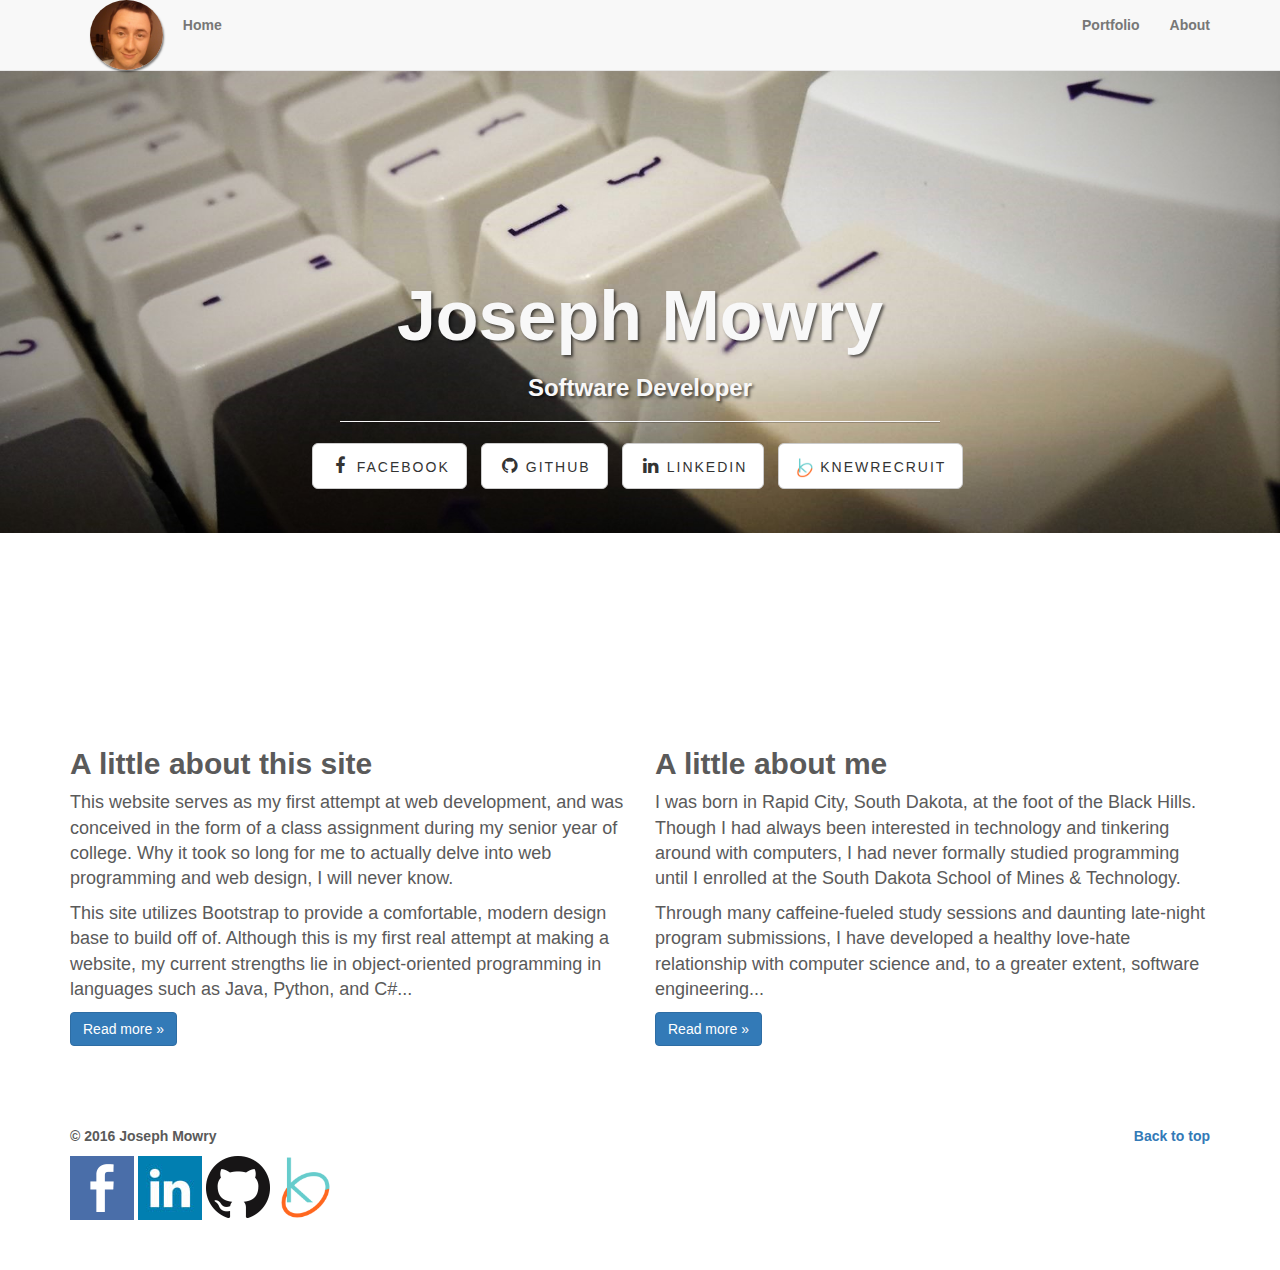
<file: main/index.html>
<!DOCTYPE html>
<html lang="en">
  <head>
    <meta charset="utf-8">
    <meta http-equiv="X-UA-Compatible" content="IE=edge">
    <meta name="viewport" content="width=device-width, initial-scale=1">

    <meta name="description" content="">
    <meta name="author" content="">
    <link rel="icon" href="/favicon.ico">

    <title>Joseph Mowry</title>

    <!-- Bootstrap core CSS (for basic modern design elements) -->
    <link href="bootstrap/css/bootstrap.min.css" rel="stylesheet">
	<!-- Font Awesome core CSS (for cool icons) -->
    <link href="bootstrap/css/font-awesome.css" rel="stylesheet">

    <!-- Custom styles for this template -->
    <link href="customcss/landing-page.css" rel="stylesheet">

  </head>

  <body>
        <!-- Navigation -->
    <nav class="navbar navbar-default navbar-fixed-top topnav" role="navigation">
        <div class="container topnav">
            <!-- Brand and toggle get grouped for better mobile display -->
            <div class="navbar-header">
				<img src="./img/headshot.jpg" class="profile-picture logo">

                <button type="button" class="navbar-toggle" data-toggle="collapse" data-target="#bs-example-navbar-collapse-1">
                    <span class="sr-only">Toggle navigation</span>
                    <span class="icon-bar"></span>
                    <span class="icon-bar"></span>
                    <span class="icon-bar"></span>
                </button>
                <a class="navbar-brand topnav" href="index.html">Home</a>
            </div>
            <!-- Collect the nav links, forms, and other content for toggling -->
            <div class="collapse navbar-collapse" id="bs-example-navbar-collapse-1">
                <ul class="nav navbar-nav navbar-right">
                    <li>
                        <a href="portfolio.html">Portfolio</a>
                    </li>
                    <li>
                        <a href="about.html">About</a>
                    </li>
                </ul>
            </div>
            <!-- /.navbar-collapse -->
        </div>
        <!-- /.container -->
    </nav>

    <div class="intro-header">
        <div class="container">

            <div class="row">
                <div class="col-lg-12">
                    <div class="intro-message">
                        <h1>Joseph Mowry</h1>
                        <h3>Software Developer</h3>
                        <hr class="intro-divider">
                        <ul class="list-inline intro-social-buttons">
                            <li>
                                <a href="https://facebook.com/joe.mowry.9" target="_blank" class="btn btn-default btn-lg"><i class="fa fa-facebook fa-fw"></i> <span class="network-name">Facebook</span></a>
                            </li>
                            <li>
                                <a href="https://github.com/jmowry" target="_blank" class="btn btn-default btn-lg"><i class="fa fa-github fa-fw"></i> <span class="network-name">GitHub</span></a>
                            </li>
                            <li>
                                <a href="https://www.linkedin.com/in/joseph-mowry-254011ba" target="_blank" class="btn btn-default btn-lg"><i class="fa fa-linkedin fa-fw"></i> <span class="network-name">LinkedIn</span></a>
                            </li>
                                                        <li>
                                <a href="https://beta.knewrecruit.com/s/jmowry" target="_blank" class="btn btn-default btn-lg"><img src="./img/noback.png" height="20" width="20"></i> <span class="network-name">KnewRecruit</span></a>
                            </li>
                        </ul>
                    </div>
                </div>
            </div>
        </div>
    </div>
    <!-- /.container -->

    <div class="container">
    	<div class="row">

    		<div class="col-lg-6 lead">
    			<h2>A little about this site</h2>
    			<p>This website serves as my first attempt at web development, and was conceived in the form of a class assignment during my senior year of college. Why it took so long for me to actually delve into web programming and web design, I will never know. </p>

    			<p>This site utilizes Bootstrap to provide a comfortable, modern design base to build off of. Although this is my first real attempt at making a website, my current strengths lie in object-oriented programming in languages such as Java, Python, and C#...</p>
    			<p><a class="btn btn-primary" href="portfolio.html" role="button">Read more &raquo;</a></p>
    		</div>

    		<div class="col-lg-6 lead">
    			<h2>A little about me</h2>
    			<p>I was born in Rapid City, South Dakota, at the foot of the Black Hills. Though I had always been interested in technology and tinkering around with computers, I had never formally studied programming until I enrolled at the South Dakota School of Mines & Technology. 

    			<p>Through many caffeine-fueled study sessions and daunting late-night program submissions, I have developed a healthy love-hate relationship with computer science and, to a greater extent, software engineering...</p>

    			<p><a class="btn btn-primary" href="about.html" role="button">Read more &raquo;</a></p>
    		</div>

    	</div>


      <!-- FOOTER -->
      <footer>
        <p class="pull-right"><a href="#">Back to top</a></p>
        <p>&copy; 2016 Joseph Mowry </p>
        <a href="https://www.facebook.com/joe.mowry.9" target="_blank"><img src="./img/facebook-icon64.png"></a>
        <a href="https://www.linkedin.com/in/joseph-mowry-254011ba" target="_blank"><img src="./img/linkedin-icon64.jpg"></a>
        <a href="https://github.com/jmowry" target="_blank"><img src="./img/github-icon64.png"></a>
        <a href="https://beta.knewrecruit.com/s/jmowry" target="_blank"><img src="./img/knewrecruitbeta-icon200.png" height="64" width="64"></a>
      </footer>
    </div>



    <!-- Bootstrap core JavaScript
    ================================================== -->
    <!-- Placed at the end of the document so the pages load faster -->
    <script src="https://ajax.googleapis.com/ajax/libs/jquery/1.12.1/jquery.min.js"></script>
    <script>window.jQuery || document.write('<script src="assets/js/vendor/jquery.min.js"><\/script>')</script>
    <script src="bootstrap/js/bootstrap.min.js"></script>
  </body>
</html>
</file>
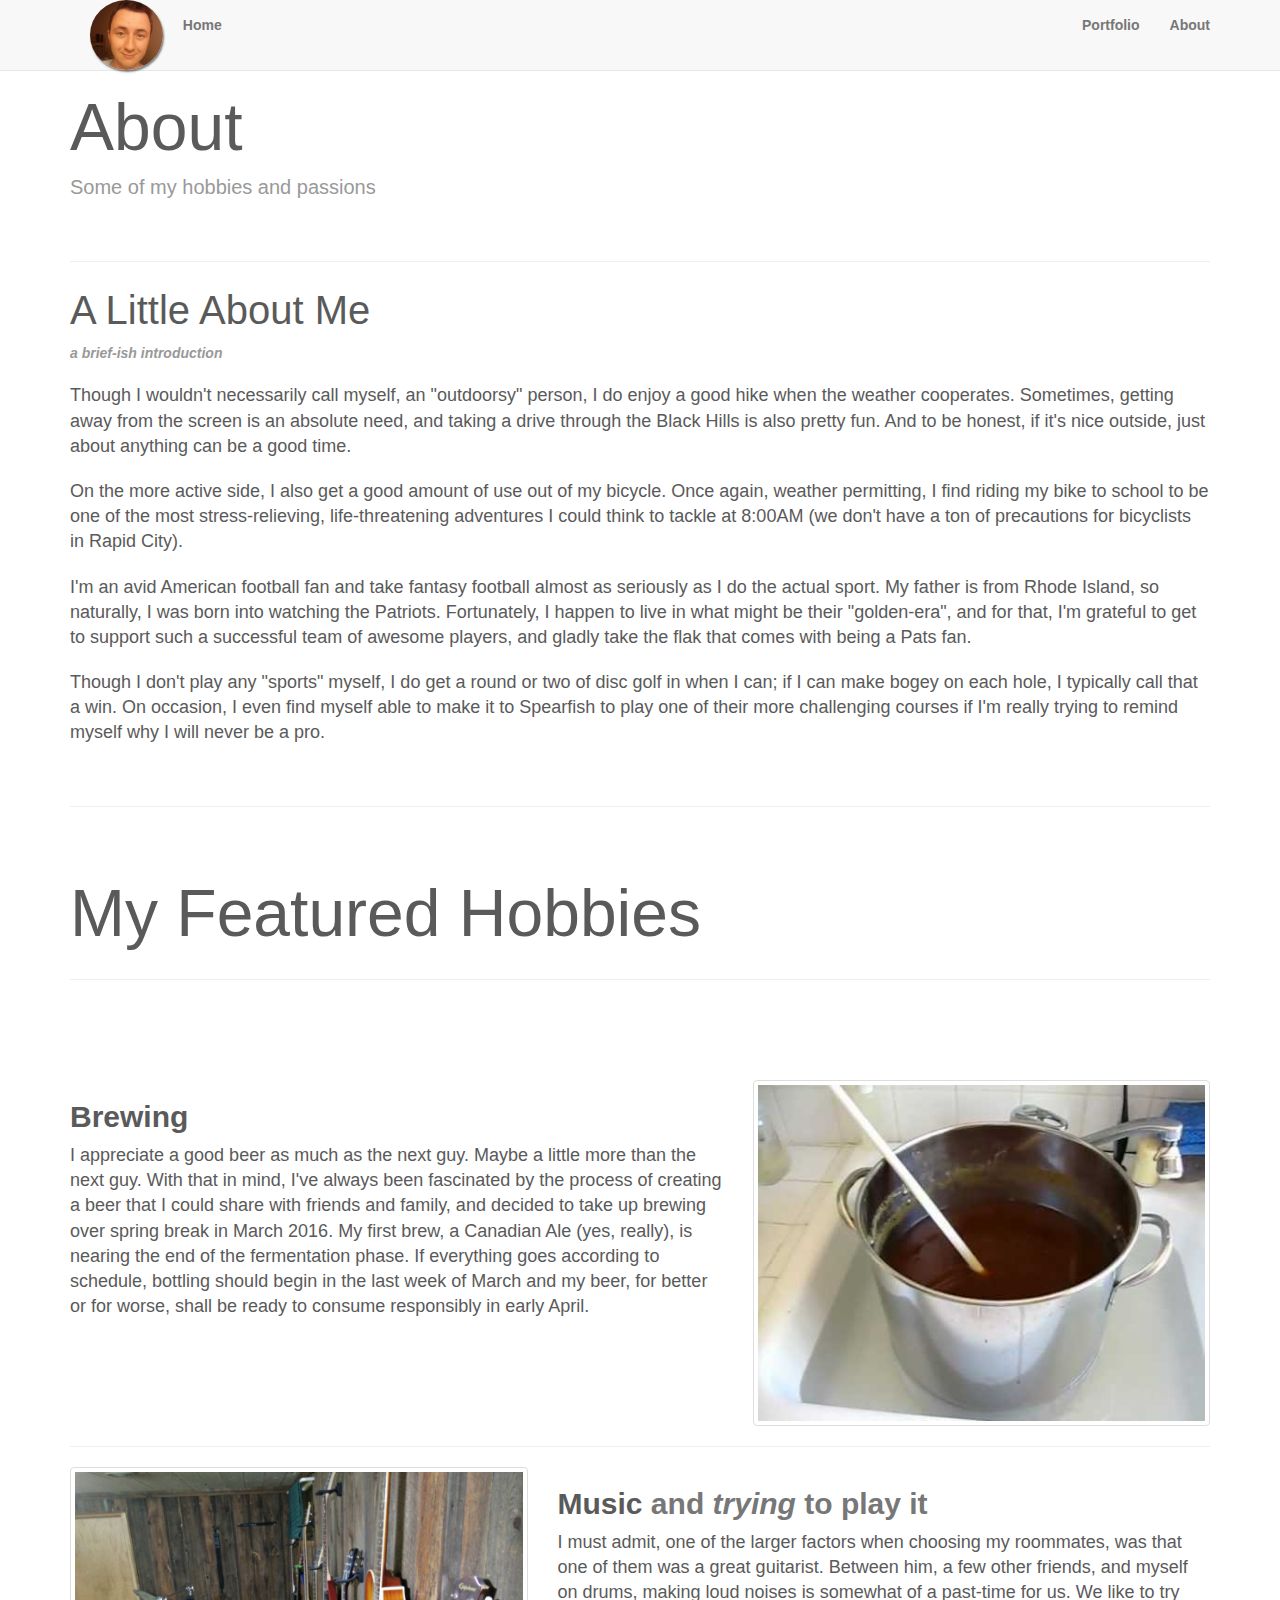
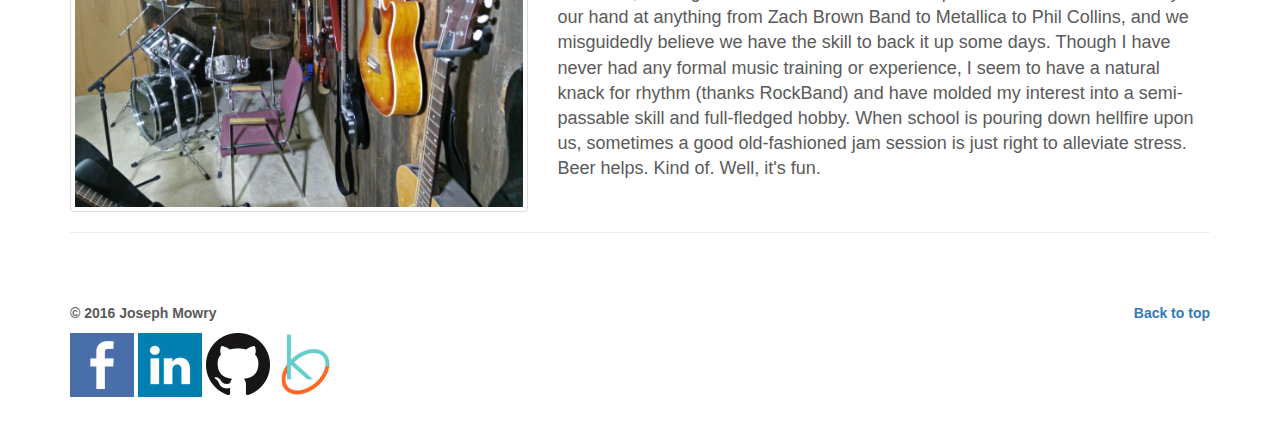
<file: main/about.html>
<!DOCTYPE html>
<html lang="en">
  <head>
    <meta charset="utf-8">
    <meta name="viewport" content="width=device-width, initial-scale=1">
    <!-- The above 3 meta tags *must* come first in the head; any other head content must come *after* these tags -->
    <meta name="description" content="">
    <meta name="author" content="">
    <link rel="icon" href="/favicon.ico">


    <title>Joseph Mowry</title>

    <!-- Bootstrap core CSS (for basic modern design elements) -->
    <link href="bootstrap/css/bootstrap.min.css" rel="stylesheet">
    <!-- Font Awesome core CSS (for cool icons) -->
    <link href="bootstrap/css/font-awesome.css" rel="stylesheet">

    <!-- Custom styles for this template -->
    <link href="customcss/landing-page.css" rel="stylesheet">

  </head>

<!-- NAVBAR
================================================== -->
  <body>
        <!-- Navigation -->
    <nav class="navbar navbar-default navbar-fixed-top topnav" role="navigation">
        <div class="container topnav">
            <!-- Brand and toggle get grouped for better mobile display -->
            <div class="navbar-header">
        <img src="./img/headshot.jpg" class="profile-picture logo">

                <button type="button" class="navbar-toggle" data-toggle="collapse" data-target="#bs-example-navbar-collapse-1">
                    <span class="sr-only">Toggle navigation</span>
                    <span class="icon-bar"></span>
                    <span class="icon-bar"></span>
                    <span class="icon-bar"></span>
                </button>
                <a class="navbar-brand topnav" href="index.html">Home</a>
            </div>
            <!-- Collect the nav links, forms, and other content for toggling -->
            <div class="collapse navbar-collapse" id="bs-example-navbar-collapse-1">
                <ul class="nav navbar-nav navbar-right">
                    <li>
                        <a href="portfolio.html">Portfolio</a>
                    </li>
                    <li>
                        <a href="about.html">About</a>
                    </li>
                </ul>
            </div>
            <!-- /.navbar-collapse -->
        </div>
        <!-- /.container -->
    </nav>

      <!-- START THE FEATURETTES -->

    <!-- Marketing messaging and featurettes
    ================================================== -->
    <!-- Wrap the rest of the page in another container to center all the content. -->

    <div class="container marketing">
      <hr class="featurette-divider">

      <div class="blog-post">
        <div class="blog-header">
          <h1 class="lead blog-title">About</h1>
          <p class="lead blog-description">Some of my hobbies and passions</p>
        </div>

        <hr class="featurette-divider">

        <p class="lead blog-post-title">A Little About Me</p>
            <p class="blog-post-meta"><em>a brief-ish introduction</em> </p>

          <p class="lead">Though I wouldn't necessarily call myself, an "outdoorsy" person, I do enjoy a good hike when the weather cooperates. Sometimes, getting away from the screen is an absolute need, and taking a drive through the Black Hills is also pretty fun. And to be honest, if it's nice outside, just about anything can be a good time. </p>

          <p class="lead">On the more active side, I also get a good amount of use out of my bicycle. Once again, weather permitting, I find riding my bike to school to be one of the most stress-relieving, life-threatening adventures I could think to tackle at 8:00AM (we don't have a ton of precautions for bicyclists in Rapid City).</p>

          <p class="lead">I'm an avid American football fan and take fantasy football almost as seriously as I do the actual sport. My father is from Rhode Island, so naturally, I was born into watching the Patriots. Fortunately, I happen to live in what might be their "golden-era", and for that, I'm grateful to get to support such a successful team of awesome players, and gladly take the flak that comes with being a Pats fan.</p>

          <p class="lead"> Though I don't play any "sports" myself, I do get a round or two of disc golf in when I can; if I can make bogey on each hole, I typically call that a win. On occasion, I even find myself able to make it to Spearfish to play one of their more challenging courses if I'm really trying to remind myself why I will never be a pro.</p>
      </div>

      <div class="blog-post">
        <!-- For a little bit of padding/division -->
        <hr class="featurette-divider">

        <div class="blog-header">
          <h1 class="lead blog-title">My Featured Hobbies</h1>
          <hr>
        </div>
      </div>

    <!-- featurettes -->
      <!-- Beer -->
      <div class="row featurette">
        <div class="col-md-7">
          <h2 class="featurette-heading">Brewing </h2>
          <p class="lead"> I appreciate a good beer as much as the next guy. Maybe a little more than the next guy. With that in mind, I've always been fascinated by the process of creating a beer that I could share with friends and family, and decided to take up brewing over spring break in March 2016. My first brew, a Canadian Ale (yes, really), is nearing the end of the fermentation phase. If everything goes according to schedule, bottling should begin in the last week of March and my beer, for better or for worse, shall be ready to consume responsibly in early April. </p>

        </div>
        <div class="col-md-5">
          <img class="featurette-image img-responsive center-block img-thumbnail" src="./img/beer.jpg" alt="Crowd Control">
        </div>
      </div>

      <hr class="featurette-divider">

      <!-- Music -->
      <div class="row featurette">
        <div class="col-md-7 col-md-push-5">
          <h2 class="featurette-heading">Music<span class="text-muted"> and <em>trying</em> to play it</span></h2>
          <p class="lead">I must admit, one of the larger factors when choosing my roommates, was that one of them was a great guitarist. Between him, a few other friends, and myself on drums, making loud noises is somewhat of a past-time for us. We like to try our hand at anything from Zach Brown Band to Metallica to Phil Collins, and we misguidedly believe we have the skill to back it up some days. Though I have never had any formal music training or experience, I seem to have a natural knack for rhythm (thanks RockBand) and have molded my interest into a semi-passable skill and full-fledged hobby. When school is pouring down hellfire upon us, sometimes a good old-fashioned jam session is just right to alleviate stress. Beer helps. Kind of. Well, it's fun.</p>

        </div>
        <div class="col-md-5 col-md-pull-7">
          <img class="featurette-image img-responsive center-block img-thumbnail" src="./img/musicas.jpg" alt="Weather App for GUI">
        </div>
      </div>

      <hr class="featurette-divider">

      <!-- FOOTER -->
      <footer>
        <p class="pull-right"><a href="#">Back to top</a></p>
        <p>&copy; 2016 Joseph Mowry </p>
        <a href="https://www.facebook.com/joe.mowry.9" target="_blank"><img src="./img/facebook-icon64.png"></a>
        <a href="https://www.linkedin.com/in/joseph-mowry-254011ba" target="_blank"><img src="./img/linkedin-icon64.jpg"></a>
        <a href="https://github.com/jmowry" target="_blank"><img src="./img/github-icon64.png"></a>
        <a href="https://beta.knewrecruit.com/s/jmowry" target="_blank"><img src="./img/knewrecruitbeta-icon200.png" height="64" width="64"></a>
      </footer>

    </div><!-- /.container -->
          <!-- STARTER TEMPLATE/MODAL (PDF)
================================================== -->

        </div>

      </div>

    </div>  
      </div>
    </div>


      <script src="https://ajax.googleapis.com/ajax/libs/jquery/1.12.1/jquery.min.js"></script>
        <script src="bootstrap/js/bootstrap.min.js"></script>

  </body>
</html>
</file>
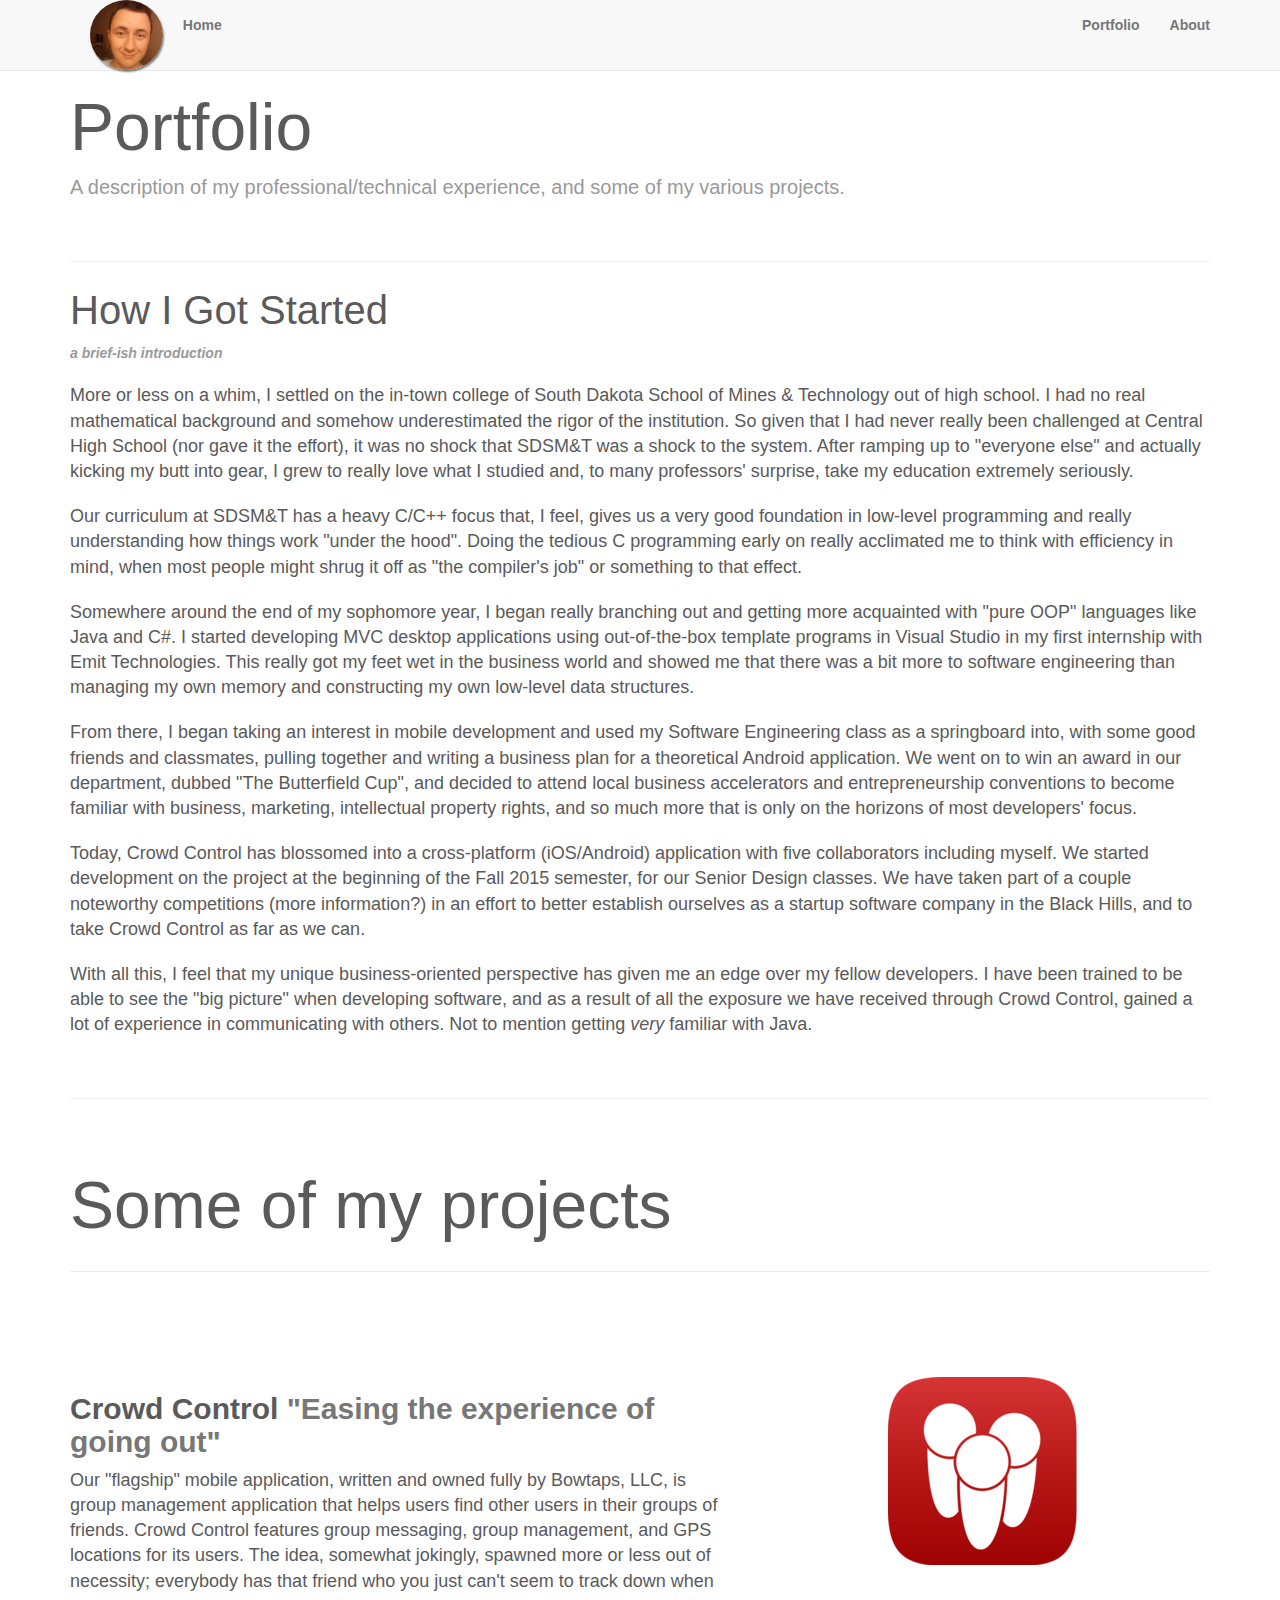
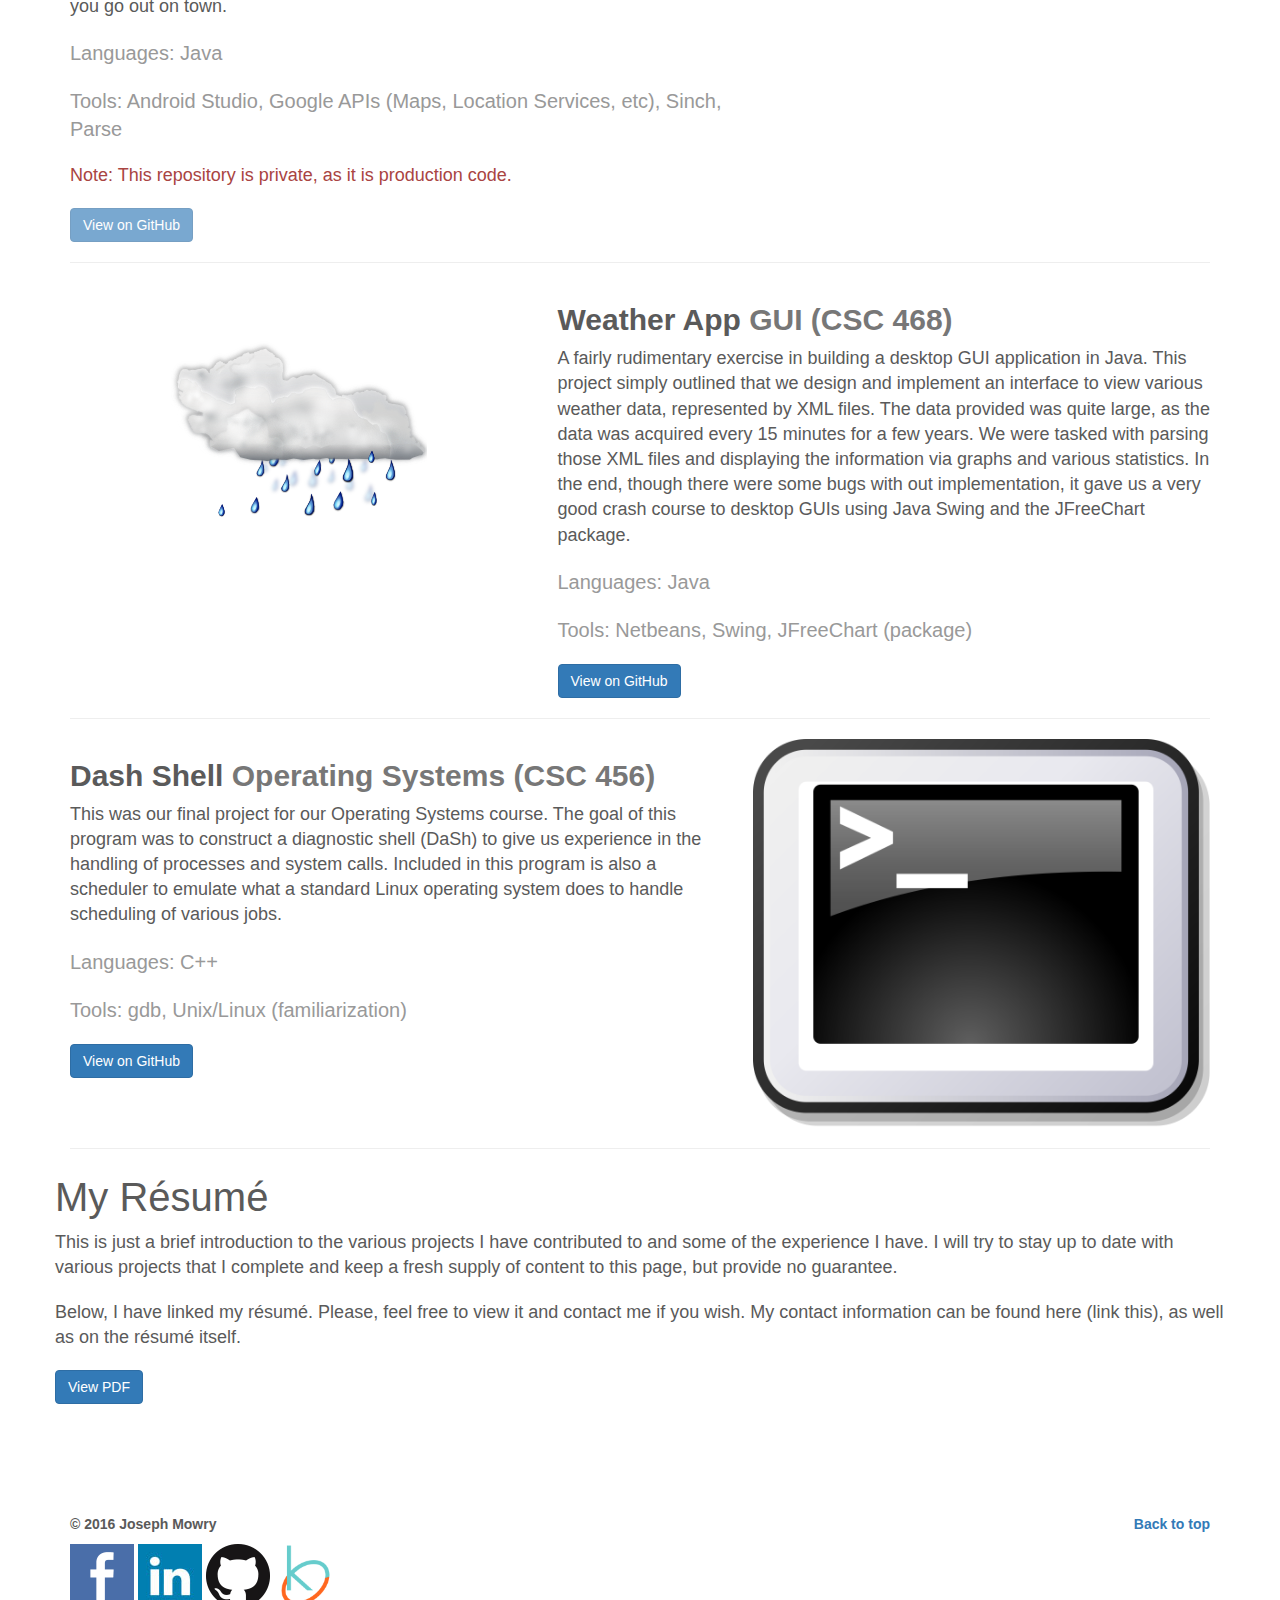
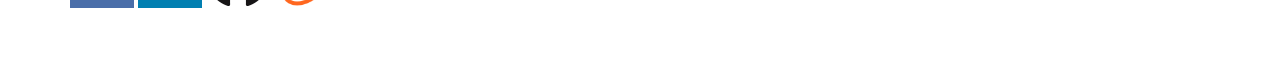
<file: main/portfolio.html>
<!DOCTYPE html>
<html lang="en">
  <head>
    <meta charset="utf-8">
    <meta name="viewport" content="width=device-width, initial-scale=1">
    <!-- The above 3 meta tags *must* come first in the head; any other head content must come *after* these tags -->
    <meta name="description" content="">
    <meta name="author" content="">
    <link rel="icon" href="/favicon.ico">


    <title>Joseph Mowry</title>

    <!-- Bootstrap core CSS (for basic modern design elements) -->
    <link href="bootstrap/css/bootstrap.min.css" rel="stylesheet">
  <!-- Font Awesome core CSS (for cool icons) -->
    <link href="bootstrap/css/font-awesome.css" rel="stylesheet">

    <!-- Custom styles for this template -->
    <link href="customcss/landing-page.css" rel="stylesheet">

  </head>

<!-- NAVBAR
================================================== -->
  <body>
        <!-- Navigation -->
    <nav class="navbar navbar-default navbar-fixed-top topnav" role="navigation">
        <div class="container topnav">
            <!-- Brand and toggle get grouped for better mobile display -->
            <div class="navbar-header">
        <img src="./img/headshot.jpg" class="profile-picture logo">

                <button type="button" class="navbar-toggle" data-toggle="collapse" data-target="#bs-example-navbar-collapse-1">
                    <span class="sr-only">Toggle navigation</span>
                    <span class="icon-bar"></span>
                    <span class="icon-bar"></span>
                    <span class="icon-bar"></span>
                </button>
                <a class="navbar-brand topnav" href="index.html">Home</a>
            </div>
            <!-- Collect the nav links, forms, and other content for toggling -->
            <div class="collapse navbar-collapse" id="bs-example-navbar-collapse-1">
                <ul class="nav navbar-nav navbar-right">
                    <li>
                        <a href="portfolio.html">Portfolio</a>
                    </li>
                    <li>
                        <a href="about.html">About</a>
                    </li>
                </ul>
            </div>
            <!-- /.navbar-collapse -->
        </div>
        <!-- /.container -->
    </nav>

      <!-- START THE FEATURETTES -->

    <!-- Marketing messaging and featurettes
    ================================================== -->
    <!-- Wrap the rest of the page in another container to center all the content. -->

    <div class="container marketing">
      <hr class="featurette-divider">

      <div class="blog-post">
        <div class="blog-header">
          <h1 class="lead blog-title">Portfolio</h1>
          <p class="lead blog-description">A description of my professional/technical experience, and some of my various projects.</p>
        </div>

        <hr class="featurette-divider">

        <p class="lead blog-post-title">How I Got Started</p>
            <p class="blog-post-meta"><em>a brief-ish introduction</em> </p>

          <p class="lead">More or less on a whim, I settled on the in-town college of South Dakota School of Mines & Technology out of high school. I had no real mathematical background and somehow underestimated the rigor of the institution. So given that I had never really been challenged at Central High School (nor gave it the effort), it was no shock that SDSM&T was a shock to the system. After ramping up to "everyone else" and actually kicking my butt into gear, I grew to really love what I studied and, to many professors' surprise, take my education extremely seriously. </p>

          <p class="lead">Our curriculum at SDSM&T has a heavy C/C++ focus that, I feel, gives us a very good foundation in low-level programming and really understanding how things work "under the hood". Doing the tedious C programming early on really acclimated me to think with efficiency in mind, when most people might shrug it off as "the compiler's job" or something to that effect. </p>

          <p class="lead">Somewhere around the end of my sophomore year, I began really branching out and getting more acquainted with "pure OOP" languages like Java and C#. I started developing MVC desktop applications using out-of-the-box template programs in Visual Studio in my first internship with Emit Technologies. This really got my feet wet in the business world and showed me that there was a bit more to software engineering than managing my own memory and constructing my own low-level data structures.</p>

          <p class="lead">From there, I began taking an interest in mobile development and used my Software Engineering class as a springboard into, with some good friends and classmates, pulling together and writing a business plan for a theoretical Android application. We went on to win an award in our department,  dubbed "The Butterfield Cup", and decided to attend local business accelerators and entrepreneurship conventions to become familiar with business, marketing, intellectual property rights, and so much more that is only on the horizons of most developers' focus.</p>

          <p class="lead">Today, Crowd Control has blossomed into a cross-platform (iOS/Android) application with five collaborators including myself. We started development on the project at the beginning of the Fall 2015 semester, for our Senior Design classes. We have taken part of a couple noteworthy competitions (more information?) in an effort to better establish ourselves as a startup software company in the Black Hills, and to take Crowd Control as far as we can. </p>

          <p class="lead">With all this, I feel that my unique business-oriented perspective has given me an edge over my fellow developers. I have been trained to be able to see the "big picture" when developing software, and as a result of all the exposure we have received through Crowd Control, gained a lot of experience in communicating with others. Not to mention getting <em>very</em> familiar with Java.</p>
      </div>

      <div class="blog-post">
        <!-- For a little bit of padding/division -->
        <hr class="featurette-divider">

        <div class="blog-header">
          <h1 class="lead blog-title">Some of my projects</h1>
          <hr>
        </div>
      </div>

    <!-- featurettes -->
      <!-- Crowd Control -->
      <div class="row featurette">
        <div class="col-md-7">
          <h2 class="featurette-heading">Crowd Control <span class="text-muted">"Easing the experience of going out"</span></h2>
          <p class="lead"> Our "flagship" mobile application, written and owned fully by Bowtaps, LLC, is group management application that helps users find other users in their groups of friends. Crowd Control features group messaging, group management, and GPS locations for its users. The idea, somewhat jokingly, spawned more or less out of necessity; everybody has that friend who you just can't seem to track down when you go out on town.</p>

          <p class="lead blog-description">Languages: Java </p>
          <p class="lead blog-description">Tools: Android Studio, Google APIs (Maps, Location Services, etc), Sinch, Parse </p>

          <div class="container">
            <div class="row">
                  <p class="lead text-danger">Note: This repository is private, as it is production code.</p>
                  <a class="btn btn-primary disabled" href="https://github.com/Deaboy/CrowdControl-Android">View on GitHub</a>        
            </div>
          </div>

        </div>
        <div class="col-md-5">
          <img class="featurette-image img-responsive center-block" src="./img/crowdcontrol.PNG" alt="Crowd Control">
        </div>
      </div>

      <hr class="featurette-divider">

      <!-- Weather App -->
      <div class="row featurette">
        <div class="col-md-7 col-md-push-5">
          <h2 class="featurette-heading">Weather App<span class="text-muted"> GUI (CSC 468)</span></h2>
          <p class="lead">A fairly rudimentary exercise in building a desktop GUI application in Java. This project simply outlined that we design and implement an interface to view various weather data, represented by XML files. The data provided was quite large, as the data was acquired every 15 minutes for a few years. We were tasked with parsing those XML files and displaying the information via graphs and various statistics. In the end, though there were some bugs with out implementation, it gave us a very good crash course to desktop GUIs using Java Swing and the JFreeChart package.</p>

          <p class="lead blog-description">Languages: Java </p>
          <p class="lead blog-description">Tools: Netbeans, Swing, JFreeChart (package) </p>

          <div class="container">
            <div class="row">
                  <a class="btn btn-primary" href="https://github.com/johnmangold/WeatherDisplay">View on GitHub</a>        
            </div>
          </div>

        </div>
        <div class="col-md-5 col-md-pull-7">
          <img class="featurette-image img-responsive center-block" src="./img/somerain.png" alt="Weather App for GUI">
        </div>
      </div>

      <hr class="featurette-divider">

      <!-- Dash -->
      <div class="row featurette">
        <div class="col-md-7">
          <h2 class="featurette-heading">Dash Shell <span class="text-muted">Operating Systems (CSC 456)</span></h2>
          <p class="lead">This was our final project for our Operating Systems course. The goal of this program was to construct a diagnostic shell (DaSh) to give us experience in the handling of processes and system calls. Included in this program is also a scheduler to emulate what a standard Linux operating system does to handle scheduling of various jobs. </p>

          <p class="lead blog-description">Languages: C++ </p>
          <p class="lead blog-description">Tools: gdb, Unix/Linux (familiarization) </p>

          <div class="container">
            <div class="row">
                  <a class="btn btn-primary" href="https://github.com/Deaboy/CSC456_Program3">View on GitHub</a>        
            </div>
          </div>

        </div>
        <div class="col-md-5">
          <img class="featurette-image img-responsive center-block" src="./img/generic-terminal.png" alt="Generic terminal picture (labeled for reuse!)">
        </div>
      </div>

      <hr class="featurette-divider">

      <!-- /featurettes -->

      <div class="blog-post">
        <div class="row">
          <p class="lead blog-post-title">My Résumé</p>
          <p class="lead">This is just a brief introduction to the various projects I have contributed to and some of the experience I have. I will try to stay up to date with various projects that I complete and keep a fresh supply of content to this page, but provide no guarantee. </p>

          <p class="lead">Below, I have linked my résumé. Please, feel free to view it and contact me if you wish. My contact information can be found here (link this), as well as on the résumé itself.</p>
              <a class="btn btn-primary view-pdf" href="res/Spring2016_Resume_General.pdf">View PDF</a>        
        </div>
      </div>

      <!-- FOOTER -->
      <footer>
        <p class="pull-right"><a href="#">Back to top</a></p>
        <p>&copy; 2016 Joseph Mowry </p>
        <a href="https://www.facebook.com/joe.mowry.9" target="_blank"><img src="./img/facebook-icon64.png"></a>
        <a href="https://www.linkedin.com/in/joseph-mowry-254011ba" target="_blank"><img src="./img/linkedin-icon64.jpg"></a>
        <a href="https://github.com/jmowry" target="_blank"><img src="./img/github-icon64.png"></a>
        <a href="https://beta.knewrecruit.com/s/jmowry" target="_blank"><img src="./img/knewrecruitbeta-icon200.png" height="64" width="64"></a>
      </footer>

    </div><!-- /.container -->
          <!-- STARTER TEMPLATE/MODAL (PDF)
================================================== -->

        </div>

      </div>

		</div>  
      </div>
    </div>


    	<script src="https://ajax.googleapis.com/ajax/libs/jquery/1.12.1/jquery.min.js"></script>
  	    <script src="bootstrap/js/bootstrap.min.js"></script>
  	    <script src="bootstrap/js/myscripts.js"></script>

  </body>
</html>
</file>
<file: main/customcss/landing-page.css>
/*!
 * General styles for the landing page. Works well with Bootstrap.
 */

body,
html {
    width: 100%;
    height: 100%;
    padding-bottom: 40px;
    color: #5a5a5a;
}

body,
h1,
h2,
h3,
h4,
h5,
h6 {
    font-family: "Lato","Helvetica Neue",Helvetica,Arial,sans-serif;    /*The "Bootstrap" font.*/
    font-weight: 700;
}

.topnav {
    font-size: 14px; 
}

.lead {
    font-size: 18px;
    font-weight: 400;
}

.intro-header {
    padding-top: 50px; /* 50px of padding to make sure the navbar doesn't overlap content...feels sort of hacky. */
    /*padding-bottom: 50px;*/
    text-align: center;
    color: #f8f8f8;
    background: url(../img/keys2.jpg) no-repeat center center;
    background-size: cover;
    height: 65%;
}

.intro-message {
    position: relative;
    padding-top: 20%;
    padding-bottom: 20%;
}

.intro-message > h1 {
    margin: 0;
    text-shadow: 2px 2px 3px rgba(0,0,0,0.6);
    font-size: 5em;
}

.intro-divider {
    width: 600px;
    border-top: 1px solid #f8f8f8;
    border-bottom: 1px solid rgba(0,0,0,0.2);
}

.intro-message > h3 {
    text-shadow: 2px 2px 3px rgba(0,0,0,0.6);
}

@media(max-width:767px) {
    .intro-message {
        padding-bottom: 15%;
    }

    .intro-message > h1 {
        font-size: 3em;
    }

    ul.intro-social-buttons > li {
        display: block;
        margin-bottom: 20px;
        padding: 0;
    }

    ul.intro-social-buttons > li:last-child {
        margin-bottom: 0;
    }

    .intro-divider {
        width: 100%;
    }
}

.network-name {
    text-transform: uppercase;
    font-size: 14px;
    font-weight: 400;
    letter-spacing: 2px;
}

.content-section-a {
    padding: 50px 0;
    background-color: #f8f8f8;
}

.content-section-b {
    padding: 50px 0;
    border-top: 1px solid #e7e7e7;
    border-bottom: 1px solid #e7e7e7;
}

.section-heading {
    margin-bottom: 30px;
}

.section-heading-spacer {
    float: left;
    width: 200px;
    border-top: 3px solid #e7e7e7;
}

.banner-social-buttons {
    float: right;
    margin-top: 0;
}

.profile-picture {
    box-shadow: 1px 2px 2px 0px rgba(0, 0, 0, 0.5);
    height: 70px;
    float: left;
    border-radius: 100%;
    margin: 0 20px;
}

@media(max-width:1199px) {
    ul.banner-social-buttons {
        float: left;
        margin-top: 15px;
    }
}

@media(max-width:767px) {
    .banner h2 {
        margin: 0;
        text-shadow: 2px 2px 3px rgba(0,0,0,0.6);
        font-size: 3em;
    }

    ul.banner-social-buttons > li {
        display: block;
        margin-bottom: 20px;
        padding: 0;
    }

    ul.banner-social-buttons > li:last-child {
        margin-bottom: 0;
    }
}

footer {
    padding: 50px 0;
}

p.copyright {
    margin: 15px 0 0;
}

/*
 * Blog post styles
 */

.blog-post {
  margin-bottom: 60px;
}
.blog-post-title {
  margin-bottom: 5px;
  font-size: 40px;
}
.blog-post-meta {
  margin-bottom: 20px;
  color: #999;
}

.blog-header {
  padding-top: 20px;
  padding-bottom: 20px;
}
.blog-title {
  /*margin-top: 20px; */    /*Might be necessary again later. Preferential.*/
  margin-bottom: 0;
  font-size: 66px;
  font-weight: normal;
}
.blog-description {
  font-size: 20px;
  color: #999;
}
</file>
